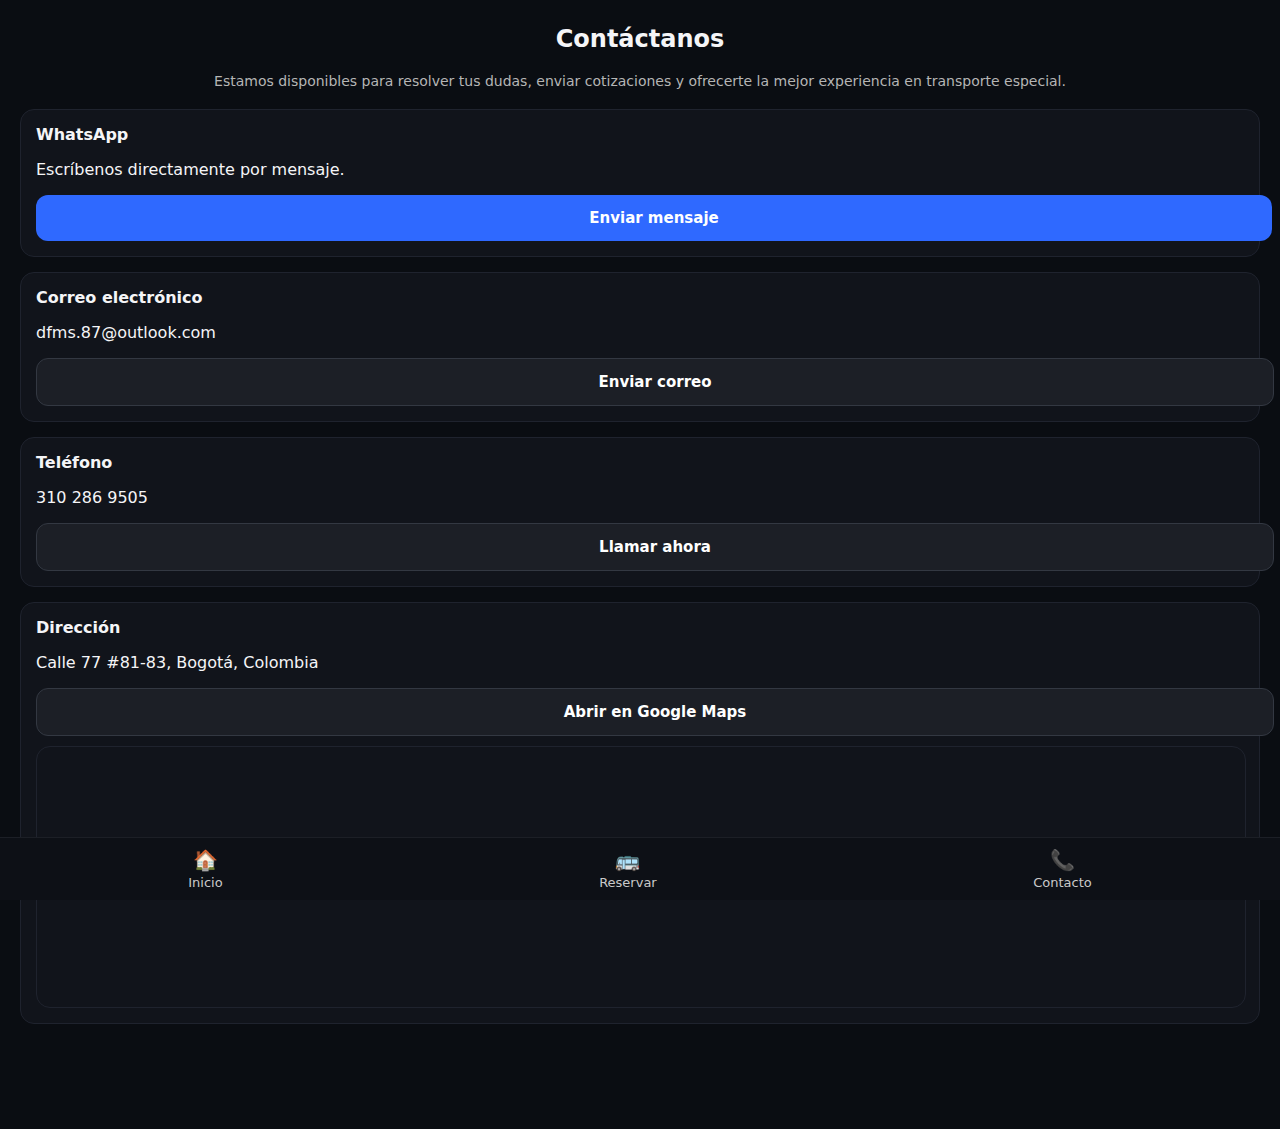
<file: contacto.html>
<!DOCTYPE html>
<html lang="es">
<head>
<meta charset="UTF-8" />
<meta name="viewport" content="width=device-width, initial-scale=1.0" />
<title>Contacto - COLESTUR S.A.S.</title>

<style>
    body {
        margin: 0;
        background: #0a0d12;
        color: #f5f5f7;
        font-family: system-ui, sans-serif;
    }

    h2 {
        text-align: center;
        margin-top: 25px;
        font-size: 24px;
        font-weight: 700;
    }

    p.subtitle {
        text-align: center;
        margin: 5px 30px 20px;
        font-size: 14px;
        color: #b5b5b5;
    }

    /* Contenedor principal */
    .content {
        padding: 0 20px 90px;
    }

    .card {
        background: #11141b;
        border-radius: 14px;
        padding: 15px;
        margin-bottom: 15px;
        border: 1px solid #1f232e;
    }

    .card strong {
        font-size: 16px;
    }

    .btn {
        display: block;
        width: 100%;
        padding: 14px;
        margin-top: 10px;
        background: #2f69ff;
        border-radius: 12px;
        color: white;
        font-size: 15px;
        text-align: center;
        text-decoration: none;
        font-weight: 600;
    }

    .btn-secondary {
        background: #1c1f26;
        border: 1px solid #333842;
    }

    /* Mapa */
    .map-container {
        width: 100%;
        height: 260px;
        border-radius: 14px;
        overflow: hidden;
        margin-top: 10px;
        border: 1px solid #1f232e;
    }

    iframe {
        width: 100%;
        height: 100%;
        border: 0;
    }

    /* Navbar inferior */
    .nav-bar {
        position: fixed;
        left: 0;
        right: 0;
        bottom: 0;
        background: #0d1016;
        border-top: 1px solid #1c1f26;
        padding: 10px 0;
        display: flex;
        justify-content: space-around;
    }

    .nav-item {
        text-align: center;
        font-size: 13px;
        color: #c9c9c9;
        text-decoration: none;
    }

    .nav-item span {
        display: block;
        font-size: 20px;
        margin-bottom: 3px;
    }
</style>
</head>

<body>

<h2>Contáctanos</h2>
<p class="subtitle">
    Estamos disponibles para resolver tus dudas, enviar cotizaciones y ofrecerte la mejor experiencia en transporte especial.
</p>

<div class="content">

    <!-- WhatsApp -->
    <div class="card">
        <strong>WhatsApp</strong>
        <p>Escríbenos directamente por mensaje.</p>
        <a class="btn" href="https://wa.me/573102869505?text=Hola%2C%20quiero%20más%20información%20sobre%20los%20servicios%20de%20COLESTUR." target="_blank">Enviar mensaje</a>
    </div>

    <!-- Correo -->
    <div class="card">
        <strong>Correo electrónico</strong>
        <p>dfms.87@outlook.com</p>
        <a class="btn-secondary btn" href="mailto:dfms.87@outlook.com">Enviar correo</a>
    </div>

    <!-- Teléfono -->
    <div class="card">
        <strong>Teléfono</strong>
        <p>310 286 9505</p>
        <a class="btn-secondary btn" href="tel:+573102869505">Llamar ahora</a>
    </div>

    <!-- Dirección -->
    <div class="card">
        <strong>Dirección</strong>
        <p>Calle 77 #81-83, Bogotá, Colombia</p>

        <a class="btn-secondary btn" href="https://www.google.com/maps/search/?api=1&query=Calle+77+%2381-83+Bogota" target="_blank">
            Abrir en Google Maps
        </a>

        <!-- Mapa embebido -->
        <div class="map-container">
            <iframe 
                loading="lazy"
                allowfullscreen
                referrerpolicy="no-referrer-when-downgrade"
                src="https://www.google.com/maps/embed/v1/place?key=AIzaSyD32zkRd46s5jKHkTjj2868WOMfv7m_V48&q=Calle+77+%2381-83+Bogota">
            </iframe>
        </div>
    </div>

</div>

<!-- Navegación inferior -->
<div class="nav-bar">
    <a class="nav-item" href="index.html">
        <span>🏠</span>Inicio
    </a>
    <a class="nav-item" href="reservar.html">
        <span>🚌</span>Reservar
    </a>
    <a class="nav-item" href="contacto.html">
        <span>📞</span>Contacto
    </a>
</div>

</body>
</html>
</file>
